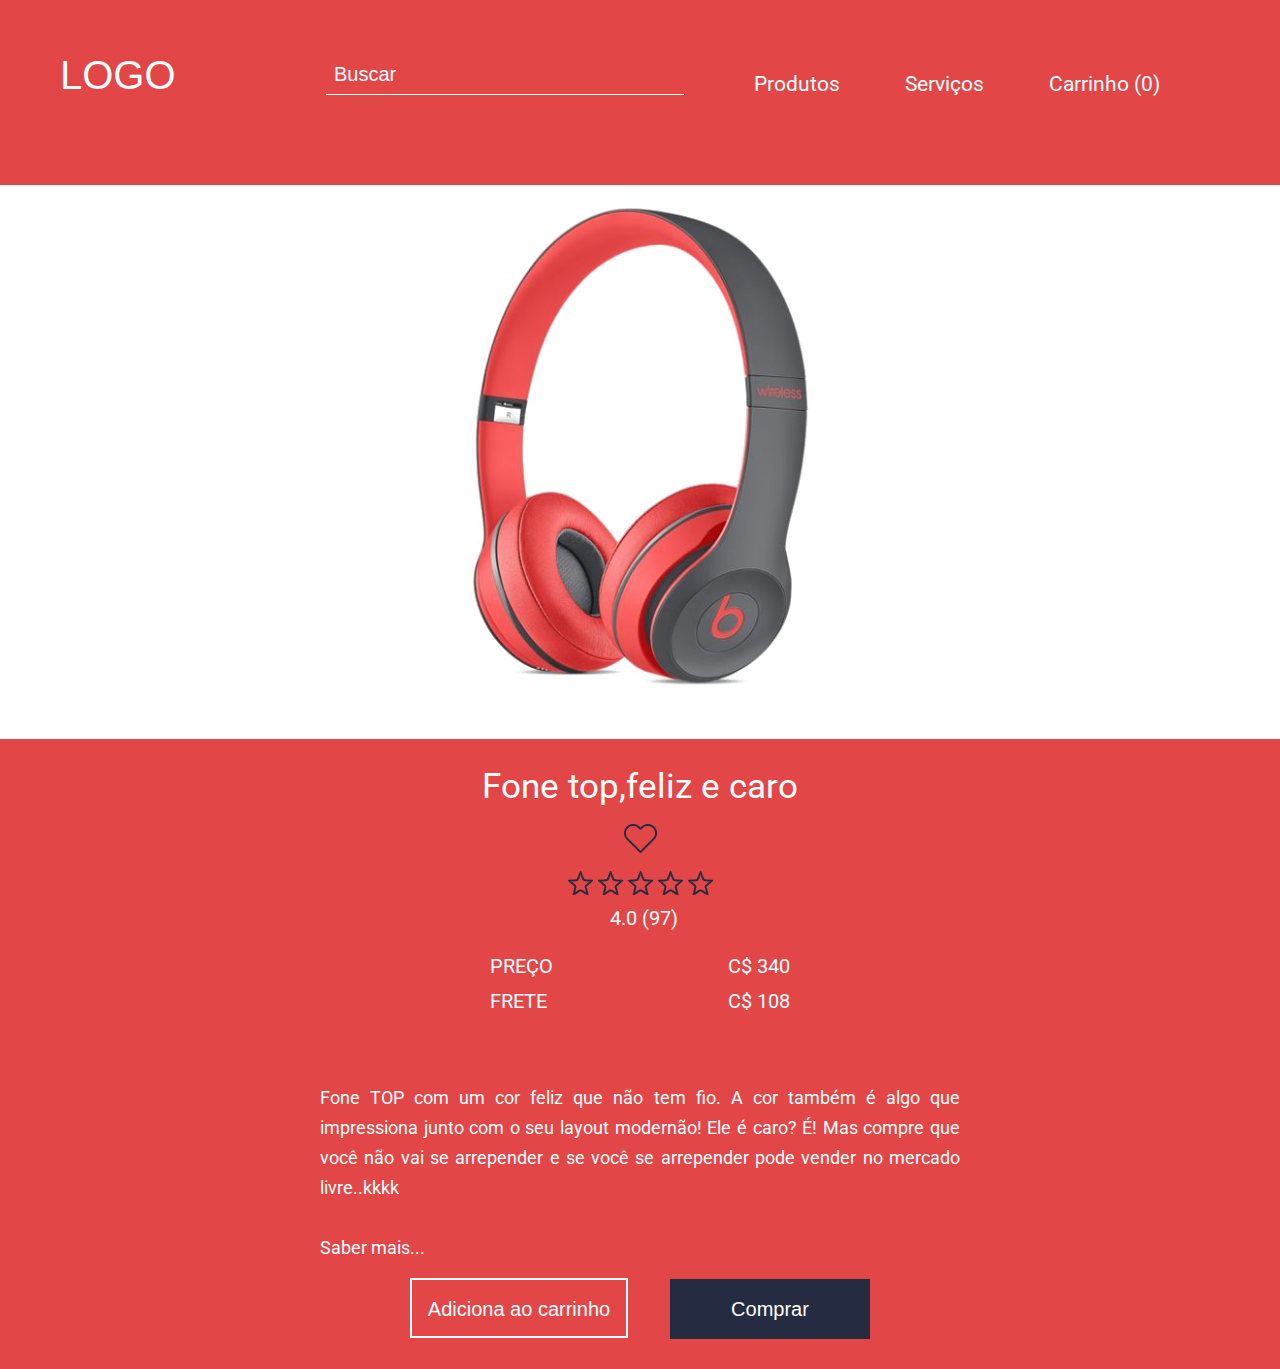
<file: loja-fone/index.html>
<!DOCTYPE html>
<html>
  <head>
    <title>Loja de Fone</title>
    <meta charset="utf-8" />
    <meta name="viewport" content="width=device-width, height=device-height ">
    <link
      href="https://fonts.googleapis.com/css?family=Roboto:300,400,700&display=swap"
      rel="stylesheet"
    />
    <link rel="stylesheet" href="css/reset.css" />
    <link rel="stylesheet" href="css/base.css" />
    <link rel="stylesheet" href="css/container-store.css" />
    <link rel="stylesheet" href="css/header-store.css" />
    <link rel="stylesheet" href="css/input-search.css">
    <link rel="stylesheet" href="css/photo-product.css" />
    <link rel="stylesheet" href="css/wrap-product.css" />
    <link rel="stylesheet" href="css/description-product.css" />
    <link rel="stylesheet" href="css/button-store.css" />
  </head>
  <body>
    
    <div class="container-store">
      <header class="header-store">
        <h1 class="title">Logo</h1>

        <nav class="navigation">
        <form class="input-search">
          <input class="content"type="search"  placeholder="Buscar" /><!--
         --><input class="icon" type="image" src="img/lupa.svg"></input><!--
         --><input class="icon -active" type="image" src="img/close.svg"></input>
        </form>
         <ul class="list" id="menu">
          <li class="item -menu"><a  href="#menu">Menu</a></li>
          <li class="item"><a class="action" href="">Produtos </a></li>
          <li class="item"><a class="action" href="">Serviços </a></li>
          <li class="item"><a class="action -last" href="">Carrinho (0)</a></li>
        </ul> 
        </nav>
      </header>

      <figure class="photo-product">
        <img
          src="img/fone.png"
          alt="Fone 
        de ouvido"
        />
      </figure>

      <section class="wrap-product">
        <dl class="description-product">
          
          <dt class="title">Fone top,feliz e caro</dt>

          <dd class="item heart">
            <img class="icon" src="img/heart.png" alt="Coração" />
            <img
              class="icon -active"
              src="img/heart-active.png"
              alt="Coração"
            />
          </dd>

          <dd class="item -star">
            <ol>
              <li class="star">
                <img class="icon" src="img/star.png" alt="Estrela" />
                <img
                  class="icon -active"
                  src="img/star-active.png" 
                  alt="Estrela"
                />
              </li>
              <li class="star">
                  <img class="icon" src="img/star.png" alt="Estrela" />
                  <img
                    class="icon -active"
                    src="img/star-active.png"
                    alt="Estrela"
                  />
                </li>
                <li class="star">
                    <img class="icon" src="img/star.png" alt="Estrela" />
                    <img
                      class="icon -active"
                      src="img/star-active.png"
                      alt="Estrela"
                    />
                  </li>
                  <li class="star">
                      <img class="icon" src="img/star.png" alt="Estrela" />
                      <img
                        class="icon -active"
                        src="img/star-active.png"
                        alt="Estrela"
                      />
                    </li>
                    <li class="star">
                        <img class="icon" src="img/star.png" alt="Estrela" />
                        <img
                          class="icon -active"
                          src="img/star-active.png"
                          alt="Estrela"
                        />
                      </li>
            </ol>
          </dd>
          <dd class="item">4.0 (97)</dd>

          <dd class="item -info ">
            <strong class="contrast">Preço</strong> C$ 340
          </dd>
          <dd class="item -info -last">
            <strong class="contrast">Frete</strong> C$ 108
          </dd>
          <dd class="text">
            Fone TOP com um cor feliz que não tem fio. A cor também é algo que
            impressiona junto com o seu layout modernão! Ele é caro? É! Mas
            compre que você não vai se arrepender e se você se arrepender pode
            vender no mercado livre..kkkk
          </dd>
          <dd class="text -more">
            <a class="action" href="">Saber mais...</a>
          </dd>
        </dl>
        <div class="buttons">
          <button class="button-store -second">Adiciona ao carrinho</button>
          <a href="" class="button-store">Comprar</a>
        </div>
      </section>
    </div>
    <script src="js/home.js"></script>
    <script src="js/header-store.js"></script>
    <script src="js/input-search.js"></script>
    <script src="js/description-product.js"></script>
  </body>
</html>
</file>
<file: loja-fone/css/base.css>
html,
body{
    height: 100%;
}

body{
    height: auto;
    background-color:#252a34;
    background-image: linear-gradient(to top, #ff2e63, #252a34);
    background-repeat: no-repeat;
    background-attachment: fixed;
    
}
</file>
<file: loja-fone/css/container-store.css>
.container-store{
    box-sizing: border-box;
    box-shadow: 0 0 39px 0 rgba(50, 50, 50, 0.36);
    background-color: #e24647;
    width:90%;
    padding:55px 60px 165px 0;
    position: absolute;
    top:50%;
    left:50%;
     transform: translateX(-50%) translateY(-50%);
     max-width:1330px;
     
     
}
@media(max-width:1470px),(max-height:952px){
    .container-store{
        transform:none;
        position:static;
        width:100%;
        max-width: 100%;
    }
}

@media(max-width:1350px){
    .container-store{
        padding-right: 0;
        padding-bottom:30px;
    }
}
@media (max-height:965px){
   .container-store{
    max-width: 1330px;
    margin: 0 auto;
   }
}

@media (max-width:420px){
    .container-store{
        position: relative;
        overflow-x:hidden;
        top:0;
        left:0;
    }
}
</file>
<file: loja-fone/css/header-store.css>
.header-store {
  color: #fff;
  overflow: hidden;
  margin-bottom:138px;
  padding-left: 60px;
}

.header-store > .title {
  float: left;
  font-size: 40px;
  font-family: Arial, "Roboto", sans-serif;
  text-transform: uppercase;
  cursor:pointer;
}

.header-store > .navigation {
  
  float: right;
  font-size: 21px;
  font-family: "Segoe UI", "Roboto", sans-serif;
  
}

.header-store .list{
  display: inline-block;
}
.header-store .item.-menu{
  display: none;
 
}
.header-store .item{
  display:inline-block;
  margin-right: 60px;
  padding-bottom:10px;

}

.header-store .action {
  text-decoration: none;
  color: inherit;
  position: relative;
 
}


.header-store .item.-last {
  margin-right: 0;
}

.header-store .action:after{
  content:'';
  position: absolute; /*O position absolute faz com que o elemento
  after,que por padrão é display inline,seja computado como display Block!
  Assim é possivel setar altura e largura*/
  bottom:0;
  left:0; 
  height: 1px;
  width:100%;
  background-color:white;
  transform:scaleX(0);
  transition:transform 200ms linear;
  transform-origin: center left;
}
.header-store .action:hover:after{
  transform:scaleX(1);
}
@media(max-width:1350px){
  .header-store{
    padding-right: 60px;
    margin-bottom:80px;
  }
}
@media (max-width:1235px){
  .header-store > .title{
    float :none;
    text-align: center;
    margin-bottom: 20px;
  }
  .header-store > .navigation{
    float: none;
    text-align: center;
     
    
  }
}

@media (max-width:1020px){
  .header-store{
      padding-left: 30px;
      padding-right: 30px
  }
  
  .header-store .item{
    margin-right: 35px;
  }
  
} 


@media(max-width:540px){
  .header-store{
    padding-left: 16px;
    padding-right: 16px;
}
.header-store .item{
  margin-right: 20px;
}
}

@media(max-width:420px){
  .header-store .item.-menu{
    margin-right: 0;
    display: block;
    padding: 0;
    width: 40px;
    height: 40px;
    background: url(../img/menu.svg) #fff no-repeat center;
    text-indent: -9999px;
    cursor: pointer;
    position: absolute;
    top:0;
    left: 0;
    transform: translateX(-100%);
    transition:transform 200ms 100ms linear;
  }

  .header-store .list{
    text-align: none;
      background-color: #fff;
      color: black;
      position: absolute;
      width:100vw;
      top:0;
      right:0;
      padding:40px 0 20px;
      transform: translateX(100%); 
      transition: transform 200ms linear;
  }
 
  .header-store .list.-active{
    transform:translateX(0%);
  }
  .header-store .list.-active .item.-menu{
    transition:none;
    background: url(../img/close.svg) #fff no-repeat center;
    transform: translateX(50%);
    
  }
  
  .header-store .item{
    display: block;
  }
  
}
</file>
<file: loja-fone/css/input-search.css>
.input-search{
    display: inline-block;
    
}

input {
    -webkit-appearance: none;
     border-radius:0px;
}
.input-search .icon{
    display: none;
}
.input-search > .content {
  background-color: transparent;
  border: none;
  border-bottom: 1px solid white;
  font-family: Arial, "Roboto", sans-serif;
  color: inherit;
  font-size: 20px;
  padding: 8px;
  width: 358px;
  margin-right: 65px ;
  outline: none;
  vertical-align: bottom;
}
.input-search > .content::placeholder {
  color: inherit;
}
@media (max-width: 1000px) {
    .input-search {
        position: absolute;
        top: 0;
        left: 0;
        transform: translateX(calc(-100% + 40px));
        transition: transform 200ms linear;
      }
      .input-search.-active{
        transform: translateX(0);
      }
      
  .input-search > .content {
    background-color: white;
    color: #000;
    cursor: pointer;
    margin-right:0; 
    vertical-align: middle;
    
  }
  .input-search > .icon{
      display: inline-block;
      box-sizing: border-box;
      padding: 8px;
      width: 40px;
      height: 40px;
      vertical-align: middle;
      background-color: #fff;
  }
  .input-search > .icon.-active{
      display: none;
  }
  .input-search.-active > .icon.-active{
    display: inline-block; 
 }
 .input-search.-active > .icon{
     display: none;
 }


}
@media(max-width:480px){
  .input-search > .content{
      width:70vw;
  }
}
</file>
<file: loja-fone/css/photo-product.css>
.photo-product{
    position: relative;
    display: inline-block;
    height: 554px;
    background-color:#fff;
    border-top-right-radius: 150px;
    border-bottom-right-radius: 150px;
    vertical-align: middle;
    margin-right: 157px;
    padding-left:100px;
    box-sizing: border-box;

}
.photo-product::before{
   content:'';
   position: absolute;
   height: 100%;
   width: 100%;
   background-color:#fff;
   z-index: -1;
   left:0;
   transform: translateX(-100%);
   box-shadow:inset 0 0 15px 0 rgba(50, 50, 50, 0.36);
}


@media(max-width:1350px){
    .photo-product{
        display:block;
        padding-left:0; 
        border-radius: 0;
        margin-right: 0;
        text-align: center;
        margin-bottom:30px; 
    }
}
@media (max-width:570px){
    .photo-product img{
        width:100%;
    }
    .photo-product{
        height: auto;
    }
    
}
@media (max-width:420px){
    .photo-product::before{
        display: none;
    }
}
</file>
<file: loja-fone/css/wrap-product.css>
.wrap-product{
    
    width: 454px;
   display: inline-block;
    vertical-align: middle;
    position: relative;
    
}

.wrap-product > .buttons{
    width:100%;
    position: absolute;
    bottom:0;
    transform:translateY(calc(100% + 98px));
}

.wrap-product > .buttons .button-store.-second{
    margin-right:0; 
    float: left;
}
.wrap-product > .buttons .button-store{
    float: right;
}

@media(max-width:1350px){
    .wrap-product > .buttons .button-store.-second{
        margin-right: 38px;
        float: none;
    }
    .wrap-product > .buttons .button-store{
        float: none;
    }
    
    .wrap-product{
        width:100%;
    }
    .wrap-product > .buttons{
        position: static;
        width:100%;
        margin:0 auto;
        transform: none;
        margin-top:15px;
        text-align: center;
    }
    
}
@media(max-width:580px){
    
    .wrap-product > .buttons{
        
        transition: none;
        display: flex;
        flex-wrap: wrap-reverse;
        justify-content: center;
    }
    
    .wrap-product > .buttons a,
    .wrap-product > .buttons button{
        width:90%;
    }
    .wrap-product > .buttons a{
        margin-bottom:10px;
    }

    .wrap-product > .buttons button.button-store.-second{
        margin-right:0; 
    }
}
</file>
<file: loja-fone/css/description-product.css>
.description-product{
    color:#fff;
    font-family:'Roboto',sans-serif;
    
    
   
}

.description-product > .heart{
        position: absolute;
        transform: translateX(-100% );
        left:-47px;
        top:5px;
        cursor:pointer;
        
}

.description-product .icon{
    transform: 100ms;
}


.description-product .icon.-active{
   display: none;
}
.description-product > .heart.-active .icon{
    display: none;
}
.description-product > .heart.-active .icon.-active{
    display: inline-block;
}
.description-product .icon:hover{
    transform: scale(1.2);
}

.description-product > .title{
    margin-bottom:50px;
    font-size:25px;
}

.description-product > .item{
    
    font-size:20px;
    margin-bottom:28px;
    
}
.description-product > .item.-star{
    margin-bottom:10px;
    cursor: pointer;
}
.description-product .star{
    display: inline-block;
}

.description-product .star.-active .icon{
    display: none;
}
.description-product .star.-active .icon.-active{
    display: block;
}

.description-product > .item.-star+ .item{
    margin-left:7px;
}

.description-product > .item.-info{
    text-align: right;
    width:300px;
}
.description-product > .item.-info.-last{
    margin-bottom:72px;
}
.description-product .contrast{
    float:left;
    text-transform: uppercase;
}
.description-product > .text{
    font-size:18px;
    line-height: 30px;
    margin-bottom:30px;
    text-align: justify;
}
.description-product > .text.-more{
    margin-bottom: 0;
}
.description-product .action{
    color:inherit;
    text-decoration: none;
}

@media(max-width:1350px){
    .description-product{
        width:50%;
       margin:0 auto;
       text-align: center;
    
    }
    .description-product > .title{
        font-size:35px;
        text-align: center;
        margin-bottom:20px;
    }
    .description-product > .item.-info{
        display: block;
        margin:0 auto;
        width: auto;
        max-width: 300px;
        margin-bottom: 15px;
    }

    .description-product > .heart,
    .description-product {
        position:static;
        transform: none;
        margin-bottom:15px;
        
}
}

@media(max-width:900px){
        .description-product{
            width:75%;
        }

    

}
@media(max-width:422px){
    .description-product{
        width:85%;
    }
}
</file>
<file: loja-fone/css/button-store.css>
.button-store{
    display:inline-block;
    box-sizing: border-box;
    font-size:20px;
    color:#fff;
    background-color:#252c41;
    font-family:Arial,'Roboto',sans-serif;
    height: 60px;
    line-height: 60px;
    text-align: center;
    width:200px;
    margin-right: 0;
    text-decoration:none;
    border:none;
    cursor:pointer;
    transition:background-color 300ms linear;
}
.button-store:hover{
    background-color: #fff;
    color:#e24647;;
}
.button-store:active{
    transform: scale(0.9);
}

.button-store.-second{
    background-color: transparent;
    border:2px solid #fff;
    width: 218px;
    height: 60px;
    line-height: 56px;
    margin-right: 38px;
}

.button-store.-second:hover{
    color:#e24647;
    background-color: #fff;
}

.button-store > button,
.button-store > a {
    font-size:inherit;
    font-family: inherit;
    background-color: inherit;
    border: none;
    color:inherit;
    text-decoration: inherit;
}
</file>
